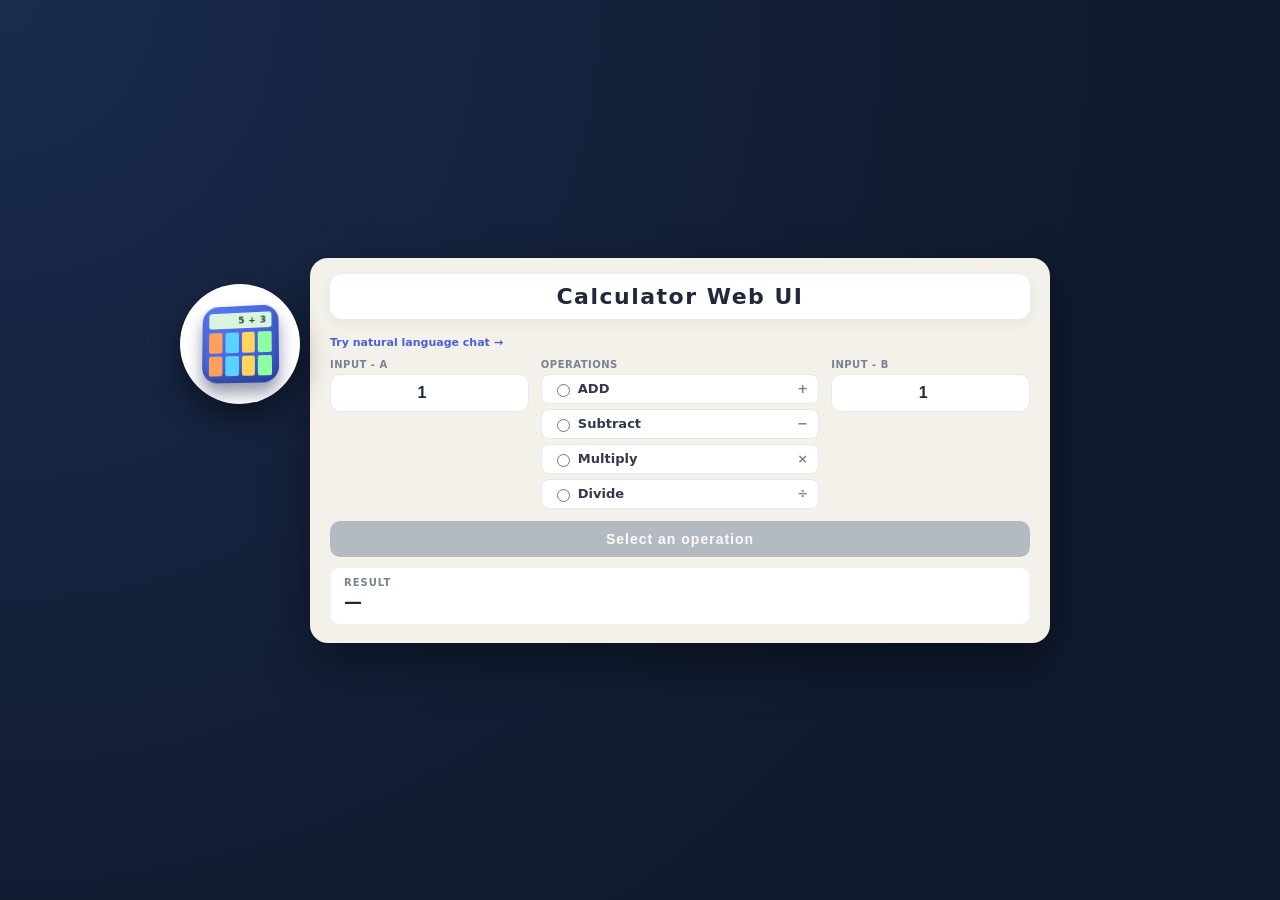
<file: src/main/resources/static/index.html>
<!DOCTYPE html>
<html lang="en">
<head>
<meta charset="UTF-8" />
<meta name="viewport" content="width=device-width, initial-scale=1.0" />
<title>Calculator Web UI</title>
<link rel="stylesheet" href="css/style.css" />
</head>
<body>
<div class="page">

	<div class="icon-badge">
		<div class="calc-cube">
			<div class="calc-screen">5 + 3</div>
			<div class="calc-buttons">
				<span></span><span></span><span></span><span></span>
				<span></span><span></span><span></span><span></span>
			</div>
		</div>
	</div>

	<main class="card">
		<header class="title-bar">
			<h1>Calculator Web UI</h1>
		</header>

		<a class="nav-link" href="chat.html">Try natural language chat &rarr;</a>

		<section class="panel">
			<div class="col">
				<span class="col-label">Input - A</span>
				<input type="number" id="inputA" class="value-input" value="1" />
			</div>

			<div class="col ops-col">
				<span class="col-label">Operations</span>
				<div class="op-list" id="opList">
					<label class="op-option" data-op="add">
						<input type="radio" name="operation" value="add" />
						<span class="op-name">ADD</span>
						<span class="op-symbol">+</span>
					</label>
					<label class="op-option" data-op="subtract">
						<input type="radio" name="operation" value="subtract" />
						<span class="op-name">Subtract</span>
						<span class="op-symbol">&minus;</span>
					</label>
					<label class="op-option" data-op="multiply">
						<input type="radio" name="operation" value="multiply" />
						<span class="op-name">Multiply</span>
						<span class="op-symbol">&times;</span>
					</label>
					<label class="op-option" data-op="divide">
						<input type="radio" name="operation" value="divide" />
						<span class="op-name">Divide</span>
						<span class="op-symbol">&divide;</span>
					</label>
				</div>
			</div>

			<div class="col">
				<span class="col-label">Input - B</span>
				<input type="number" id="inputB" class="value-input" value="1" />
			</div>
		</section>

		<button id="submitBtn" class="submit-btn" disabled>Select an operation</button>

		<section class="result-box">
			<div class="result-label">RESULT</div>
			<div class="result-value" id="resultValue">&mdash;</div>
			<div class="result-trace" id="resultTrace"></div>
		</section>
	</main>
</div>
<script src="js/app.js"></script>
</body>
</html>
</file>
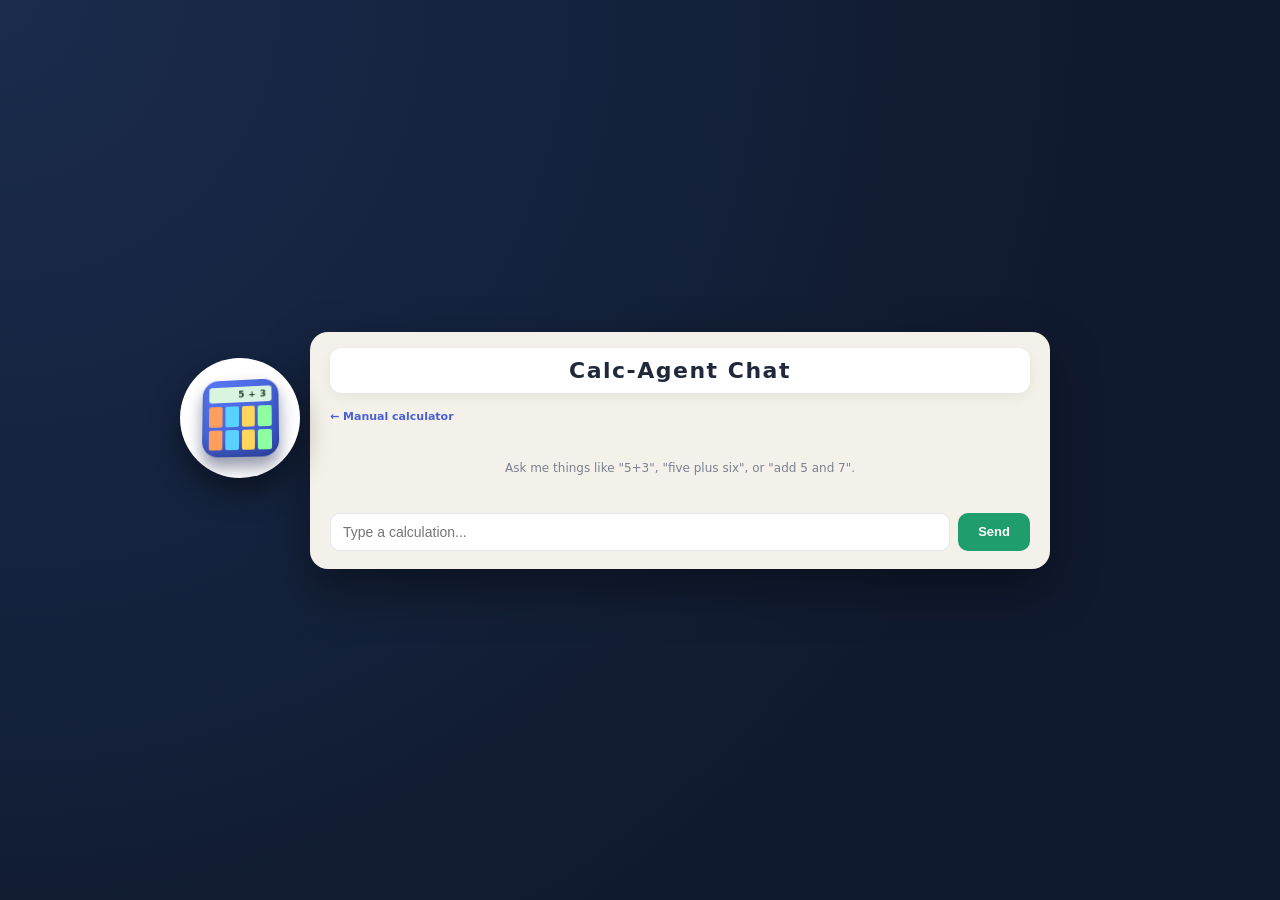
<file: src/main/resources/static/chat.html>
<!DOCTYPE html>
<html lang="en">
<head>
<meta charset="UTF-8" />
<meta name="viewport" content="width=device-width, initial-scale=1.0" />
<title>Calc-Agent Chat</title>
<link rel="stylesheet" href="css/style.css" />
</head>
<body>
<div class="page">

	<div class="icon-badge">
		<div class="calc-cube">
			<div class="calc-screen">5 + 3</div>
			<div class="calc-buttons">
				<span></span><span></span><span></span><span></span>
				<span></span><span></span><span></span><span></span>
			</div>
		</div>
	</div>

	<main class="card">
		<header class="title-bar">
			<h1>Calc-Agent Chat</h1>
		</header>

		<a class="nav-link" href="index.html">&larr; Manual calculator</a>

		<section class="messages" id="messages">
			<div class="empty-hint" id="emptyHint">Ask me things like "5+3", "five plus six", or "add 5 and 7".</div>
		</section>

		<form class="chat-input-row" id="chatForm">
			<input type="text" id="chatInput" class="chat-input" placeholder="Type a calculation..." autocomplete="off" />
			<button type="submit" class="send-btn" id="sendBtn">Send</button>
		</form>
	</main>
</div>
<script src="js/chat.js"></script>
</body>
</html>
</file>
<file: src/main/resources/static/css/style.css>
:root {
	--bg-top: #101a2f;
	--bg-bottom: #1a2b4c;
	--card-bg: #f4f1ea;
	--panel-bg: #ffffff;
	--text-dark: #20293b;
	--text-muted: #7a8291;
	--border: #e6e8ee;

	--add: #1f9d6c;
	--add-tint: #d7f2e5;
	--subtract: #e0a800;
	--subtract-tint: #fbecbd;
	--multiply: #6552d0;
	--multiply-tint: #e6e0fb;
	--divide: #e0592f;
	--divide-tint: #fbddd0;
	--neutral: #9aa3b2;
}

* {
	box-sizing: border-box;
}

html, body {
	height: 100%;
}

body {
	margin: 0;
	display: flex;
	align-items: center;
	justify-content: center;
	padding: 16px 20px;
	background: radial-gradient(circle at top left, var(--bg-bottom), var(--bg-top) 70%);
	font-family: 'Segoe UI', system-ui, -apple-system, sans-serif;
	overflow: hidden;
}

.page {
	position: relative;
	width: 100%;
	max-width: 820px;
}

.icon-badge {
	position: absolute;
	left: -50px;
	top: 26px;
	width: 120px;
	height: 120px;
	border-radius: 50%;
	background: #ffffff;
	display: flex;
	align-items: center;
	justify-content: center;
	box-shadow: 0 14px 30px rgba(0, 0, 0, 0.45);
	z-index: 2;
}

.calc-cube {
	width: 78px;
	height: 78px;
	border-radius: 16px;
	background: linear-gradient(135deg, #5c7cfa, #3550c4);
	transform: perspective(500px) rotateX(10deg) rotateY(-12deg);
	box-shadow:
		inset 0 -8px 14px rgba(0, 0, 0, 0.25),
		0 10px 16px rgba(20, 30, 70, 0.45);
	padding: 7px;
	display: flex;
	flex-direction: column;
	gap: 4px;
}

.calc-screen {
	background: #d9f5df;
	color: #1c3d2a;
	font-weight: 700;
	font-size: 9px;
	text-align: right;
	padding: 3px 5px;
	border-radius: 3px;
	letter-spacing: 0.5px;
}

.calc-buttons {
	flex: 1;
	display: grid;
	grid-template-columns: repeat(4, 1fr);
	grid-template-rows: repeat(2, 1fr);
	gap: 3px;
}

.calc-buttons span {
	border-radius: 2px;
	background: rgba(255, 255, 255, 0.85);
}

.calc-buttons span:nth-child(4n + 1) { background: #ff9f5b; }
.calc-buttons span:nth-child(4n + 2) { background: #5bd1ff; }
.calc-buttons span:nth-child(4n + 3) { background: #ffd65b; }
.calc-buttons span:nth-child(4n)     { background: #8effa0; }

.card {
	margin-left: 80px;
	background: var(--card-bg);
	border-radius: 18px;
	padding: 16px 20px 18px;
	box-shadow: 0 20px 50px rgba(0, 0, 0, 0.4);
}

.title-bar {
	background: var(--panel-bg);
	border-radius: 12px;
	padding: 10px 18px;
	margin-bottom: 12px;
	box-shadow: 0 4px 14px rgba(0, 0, 0, 0.06);
}

.title-bar h1 {
	margin: 0;
	text-align: center;
	font-size: 22px;
	letter-spacing: 1.5px;
	font-weight: 800;
	color: var(--text-dark);
}

.panel {
	display: grid;
	grid-template-columns: 1fr 1.4fr 1fr;
	gap: 12px;
	margin-bottom: 12px;
}

.col-label {
	display: block;
	font-size: 10px;
	color: var(--text-muted);
	font-weight: 600;
	letter-spacing: 0.5px;
	margin-bottom: 4px;
	text-transform: uppercase;
}

.value-input {
	width: 100%;
	border: 1px solid var(--border);
	border-radius: 10px;
	padding: 9px;
	font-size: 16px;
	font-weight: 700;
	color: var(--text-dark);
	background: var(--panel-bg);
	text-align: center;
}

.value-input:focus {
	outline: 2px solid #93a5ff;
}

.ops-col .op-list {
	display: flex;
	flex-direction: column;
	gap: 5px;
}

.op-option {
	display: flex;
	align-items: center;
	border: 1px solid var(--border);
	border-radius: 8px;
	padding: 6px 10px;
	cursor: pointer;
	background: var(--panel-bg);
	transition: background 0.15s, border-color 0.15s;
}

.op-option input {
	margin-right: 8px;
	accent-color: #4a5568;
}

.op-option .op-name {
	flex: 1;
	font-weight: 600;
	font-size: 13px;
	color: #33394a;
}

.op-option .op-symbol {
	font-weight: 700;
	font-size: 13px;
	color: var(--text-muted);
}

.op-option[data-op="add"].selected      { background: var(--add-tint); border-color: var(--add); }
.op-option[data-op="subtract"].selected { background: var(--subtract-tint); border-color: var(--subtract); }
.op-option[data-op="multiply"].selected { background: var(--multiply-tint); border-color: var(--multiply); }
.op-option[data-op="divide"].selected   { background: var(--divide-tint); border-color: var(--divide); }

.submit-btn {
	width: 100%;
	padding: 10px;
	border: none;
	border-radius: 10px;
	font-size: 14px;
	font-weight: 800;
	letter-spacing: 1px;
	color: #ffffff;
	cursor: pointer;
	background: var(--neutral);
	transition: background 0.2s;
}

.submit-btn:disabled {
	cursor: not-allowed;
	opacity: 0.7;
}

.submit-btn.add       { background: var(--add); }
.submit-btn.subtract  { background: var(--subtract); color: #3a2c00; }
.submit-btn.multiply  { background: var(--multiply); }
.submit-btn.divide    { background: var(--divide); }

.result-box {
	margin-top: 10px;
	background: var(--panel-bg);
	border-radius: 10px;
	padding: 10px 14px;
	box-shadow: inset 0 0 0 1px #eef0f4;
}

.result-label {
	font-size: 10px;
	font-weight: 700;
	letter-spacing: 1px;
	color: var(--text-muted);
	margin-bottom: 3px;
}

.result-value {
	font-size: 18px;
	font-weight: 800;
	color: var(--text-dark);
	margin-bottom: 3px;
}

.result-trace {
	font-family: 'Consolas', 'Courier New', monospace;
	font-size: 11px;
	color: var(--text-muted);
	word-break: break-all;
}

.result-trace.error {
	color: #c0392b;
}

.nav-link {
	display: inline-block;
	margin-bottom: 10px;
	font-size: 11px;
	color: #4a5fd8;
	text-decoration: none;
	font-weight: 600;
}

.nav-link:hover {
	text-decoration: underline;
}

.messages {
	max-height: 280px;
	overflow-y: auto;
	display: flex;
	flex-direction: column;
	gap: 8px;
	padding: 4px 2px;
	margin-bottom: 10px;
}

.empty-hint {
	color: var(--text-muted);
	font-size: 12px;
	text-align: center;
	padding: 24px 8px;
}

.msg {
	max-width: 80%;
	padding: 8px 12px;
	border-radius: 12px;
	font-size: 13px;
	line-height: 1.4;
}

.msg.user {
	align-self: flex-end;
	background: var(--neutral);
	color: #ffffff;
	border-bottom-right-radius: 3px;
}

.msg.bot {
	align-self: flex-start;
	background: var(--panel-bg);
	border: 1px solid var(--border);
	color: var(--text-dark);
	border-bottom-left-radius: 3px;
}

.msg.bot.error {
	border-color: #c0392b;
	color: #c0392b;
}

.msg-trace {
	font-family: 'Consolas', 'Courier New', monospace;
	font-size: 10px;
	color: var(--text-muted);
	margin-top: 4px;
	word-break: break-all;
}

.msg.bot.error .msg-trace {
	color: #c0392b;
}

.chat-input-row {
	display: flex;
	gap: 8px;
	margin: 0;
}

.chat-input {
	flex: 1;
	border: 1px solid var(--border);
	border-radius: 10px;
	padding: 10px 12px;
	font-size: 14px;
	background: var(--panel-bg);
	color: var(--text-dark);
}

.chat-input:focus {
	outline: 2px solid #93a5ff;
}

.send-btn {
	padding: 10px 20px;
	border: none;
	border-radius: 10px;
	background: var(--add);
	color: #ffffff;
	font-weight: 800;
	font-size: 13px;
	cursor: pointer;
}

.send-btn:disabled {
	opacity: 0.6;
	cursor: not-allowed;
}

@media (max-width: 760px) {
	html, body {
		height: auto;
	}

	body {
		overflow: auto;
		padding-top: 80px;
	}

	.icon-badge {
		position: static;
		margin: 0 auto 16px;
	}

	.card {
		margin-left: 0;
	}

	.panel {
		grid-template-columns: 1fr;
	}
}
</file>
